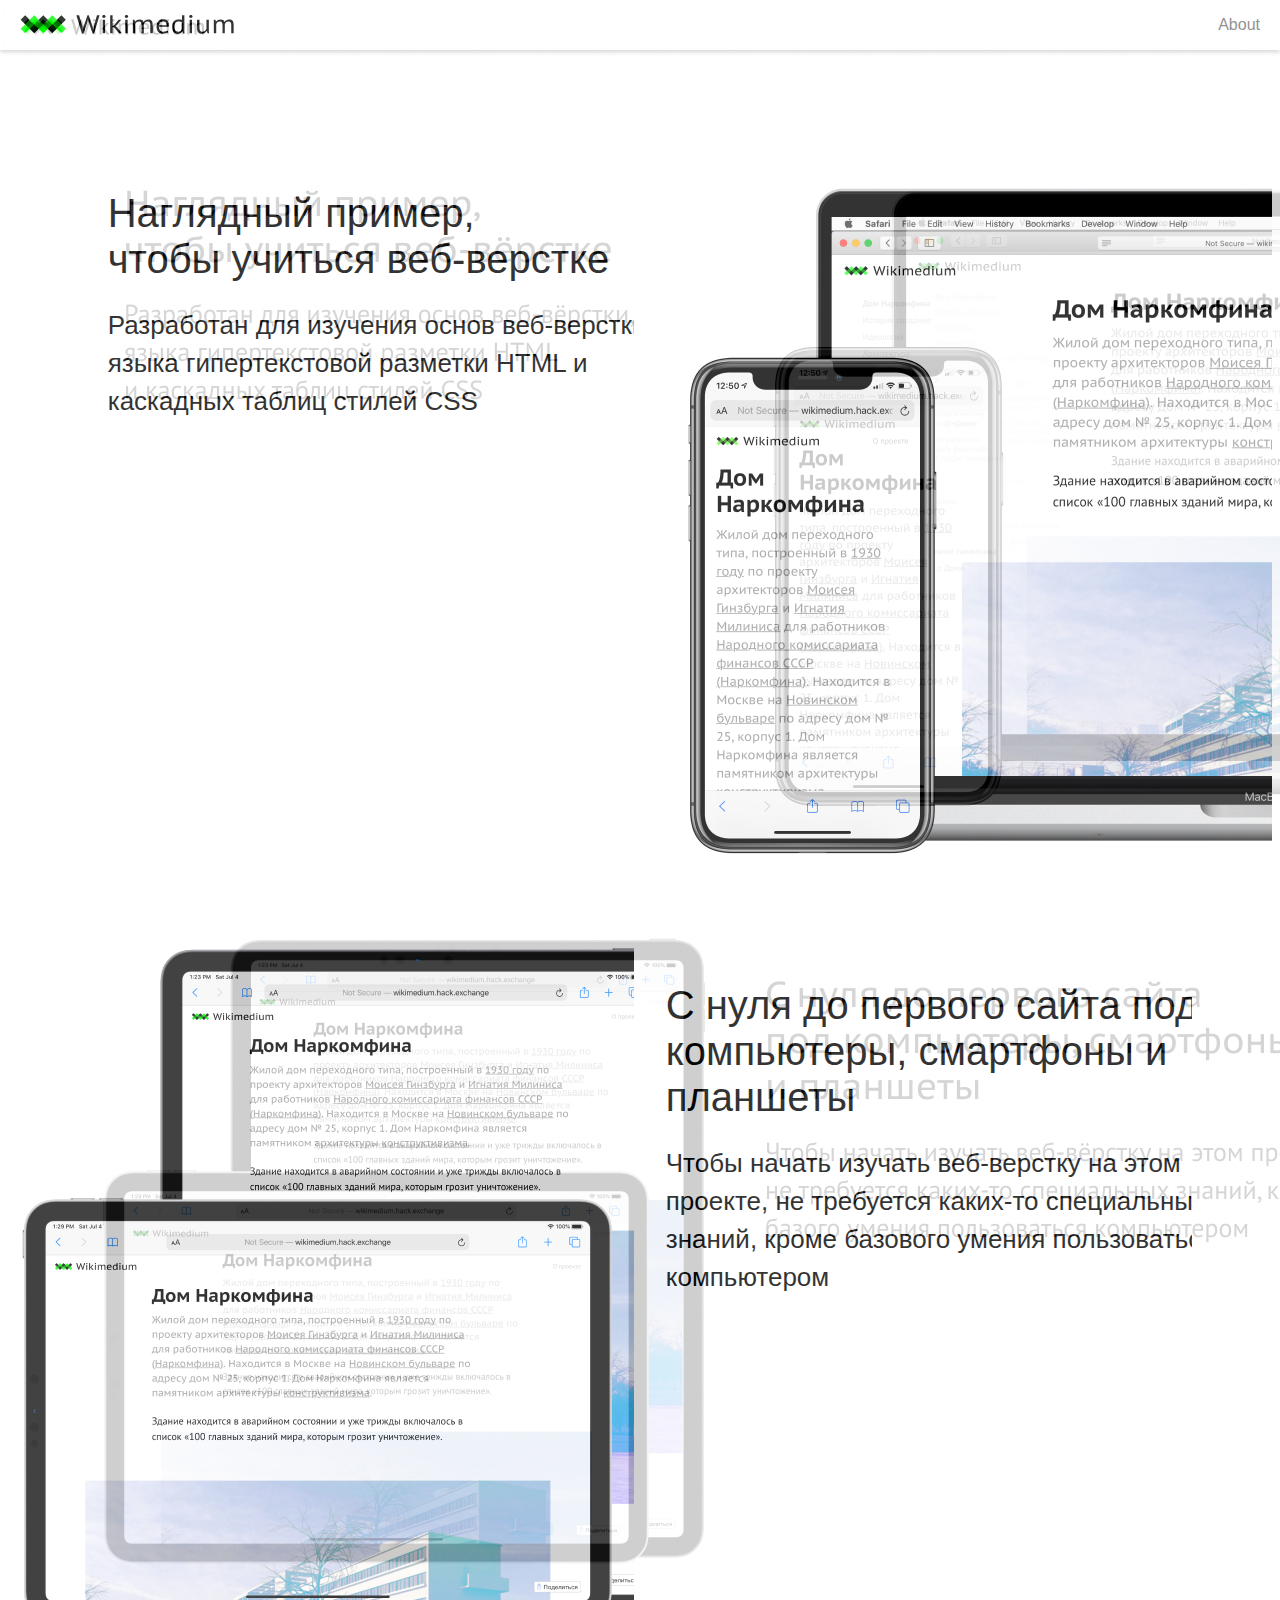
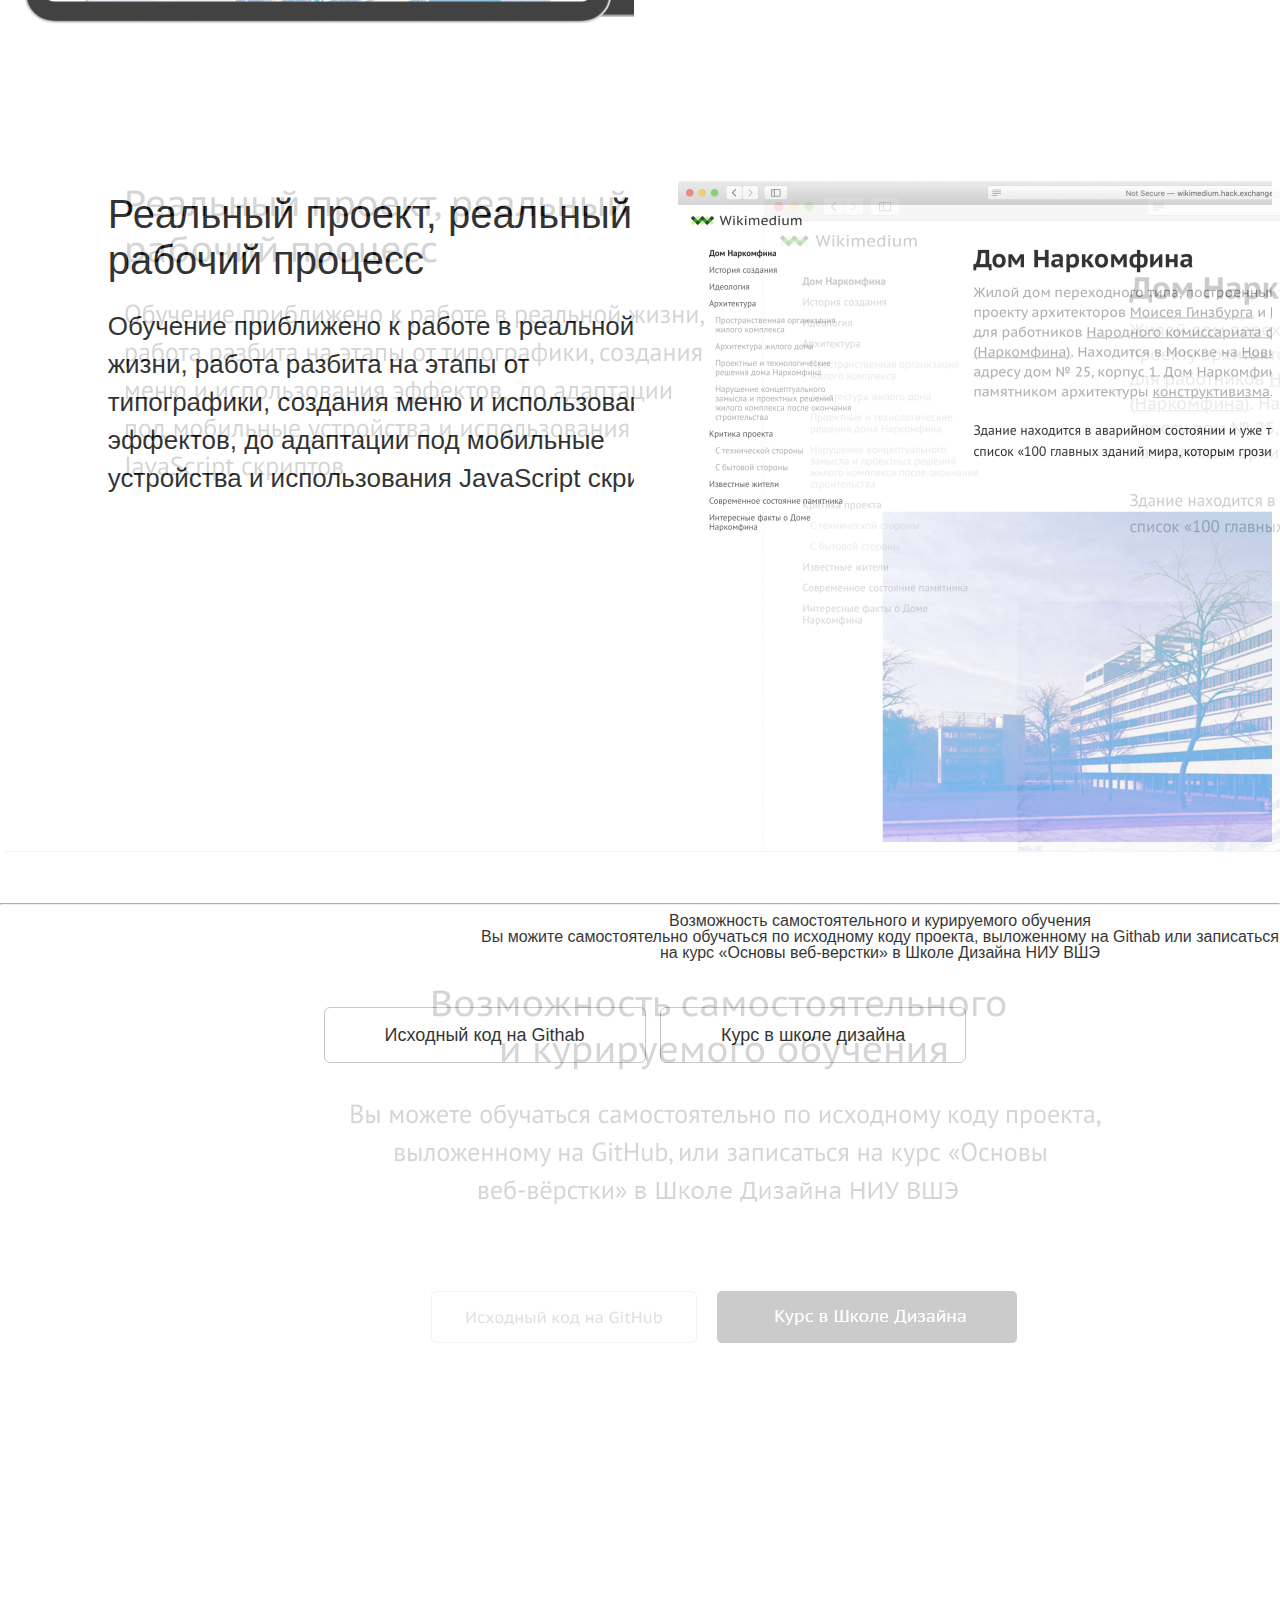
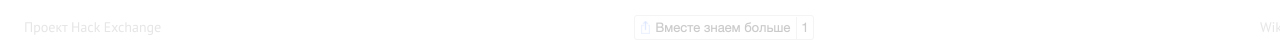
<file: about.html>
<!DOCTYPE html>
<html lang="en" dir="ltr">
  <head>
    <meta charset="utf-8">
    <link rel="icon" type="image/x-icon" href="images/favicon.ico" />
    <link rel="icon" type="image/png" href="images/favicon.png" />
    <title>Дом Наркомфина - Википедия</title>
    <link rel="stylesheet" href="stylesheet/style.css">
    <style media="screen">
      html {
        background: grey;
        display: bold;
        height: 100%;
      }
      body {
        width: 1440;
        background: white;
        display: block;
        height: 3252px;
        margin: 0 auto;
        position: relative;
      }
      body::after {
        background: url(images/1440.jpg);
        position: absolute;
        top: 0;
        left: 0;
        content: '';
        width: 100%;
        height: 100%;
        opacity: .2;
      }
    </style>
  </head>
  <body>
    <div class="menubar">
      <a href="index.html"><img src="images/logo.svg" alt=""></a>
      <a href="about.html">About</a>
    </div>
    <!-- ,kjrb -->
    <section>
      <div>
        <h2>Наглядный пример, <br> чтобы учиться веб-верстке</h2>
        <p>Разработан для изучения основ веб-верстки, языка гипертекстовой разметки HTML и каскадных таблиц стилей CSS</p>
      </div>
      <div>
        <img src="images/about1.png" alt="">
      </div>
    </section>
    <section>
      <div>
        <img src="images/about2.png" alt="">
      </div>
      <div>
        <h2>С нуля до первого сайта под компьютеры, смартфоны и планшеты</h2>
        <p>Чтобы начать изучать веб-верстку на этом проекте, не требуется каких-то специальных знаний, кроме базового умения пользоваться компьютером</p>
      </div>
    </section>
    <section>
      <div>
        <h2>Реальный проект, реальный рабочий процесс</h2>
        <p>Обучение приближено к работе в реальной жизни, работа разбита на этапы от типографики, создания меню и использования эффектов, до адаптации под мобильные устройства и использования JavaScript скриптов</p>
      </div>
      <div>
        <img src="images/about3.png" alt="">
      </div>
    </section>
    <hr>
    <div class="bottom_block">
      <h2>Возможность самостоятельного и курируемого обучения</h2>
      <p>Вы можите самостоятельно обучаться по исходному коду проекта, выложенному на Githab или записаться на курс «Основы веб-верстки» в Школе Дизайна НИУ ВШЭ</p>
      <a href="https://www.notion.so/hsecodes/wikimedium-f7add7c806334cfb98d06ce5dc739957#acb6124ab864425f863e054b98280ba7">Исходный код на Githab</a>
      <a href="https://design.hse.ru/ba/programming">Курс в школе дизайна</a>
    </div>
  </body>
</html>
</file>
<file: stylesheet/style.css>
@import 'reset.css';
@import url('https://fonts.googleapis.com/css2?family=PT+Sans+Caption:wght@400;700&family=Vollkorn:ital,wght@0,400;0,600;0,700;1,400;1,500;1,600;1,700&display=swap');
@import 'layout.css';
@import 'sidebar.css';
@import 'content.css';
@import 'menubar.css';
@import 'about.css';
@import 'index.css';
@import 'responsive.css';
</file>
